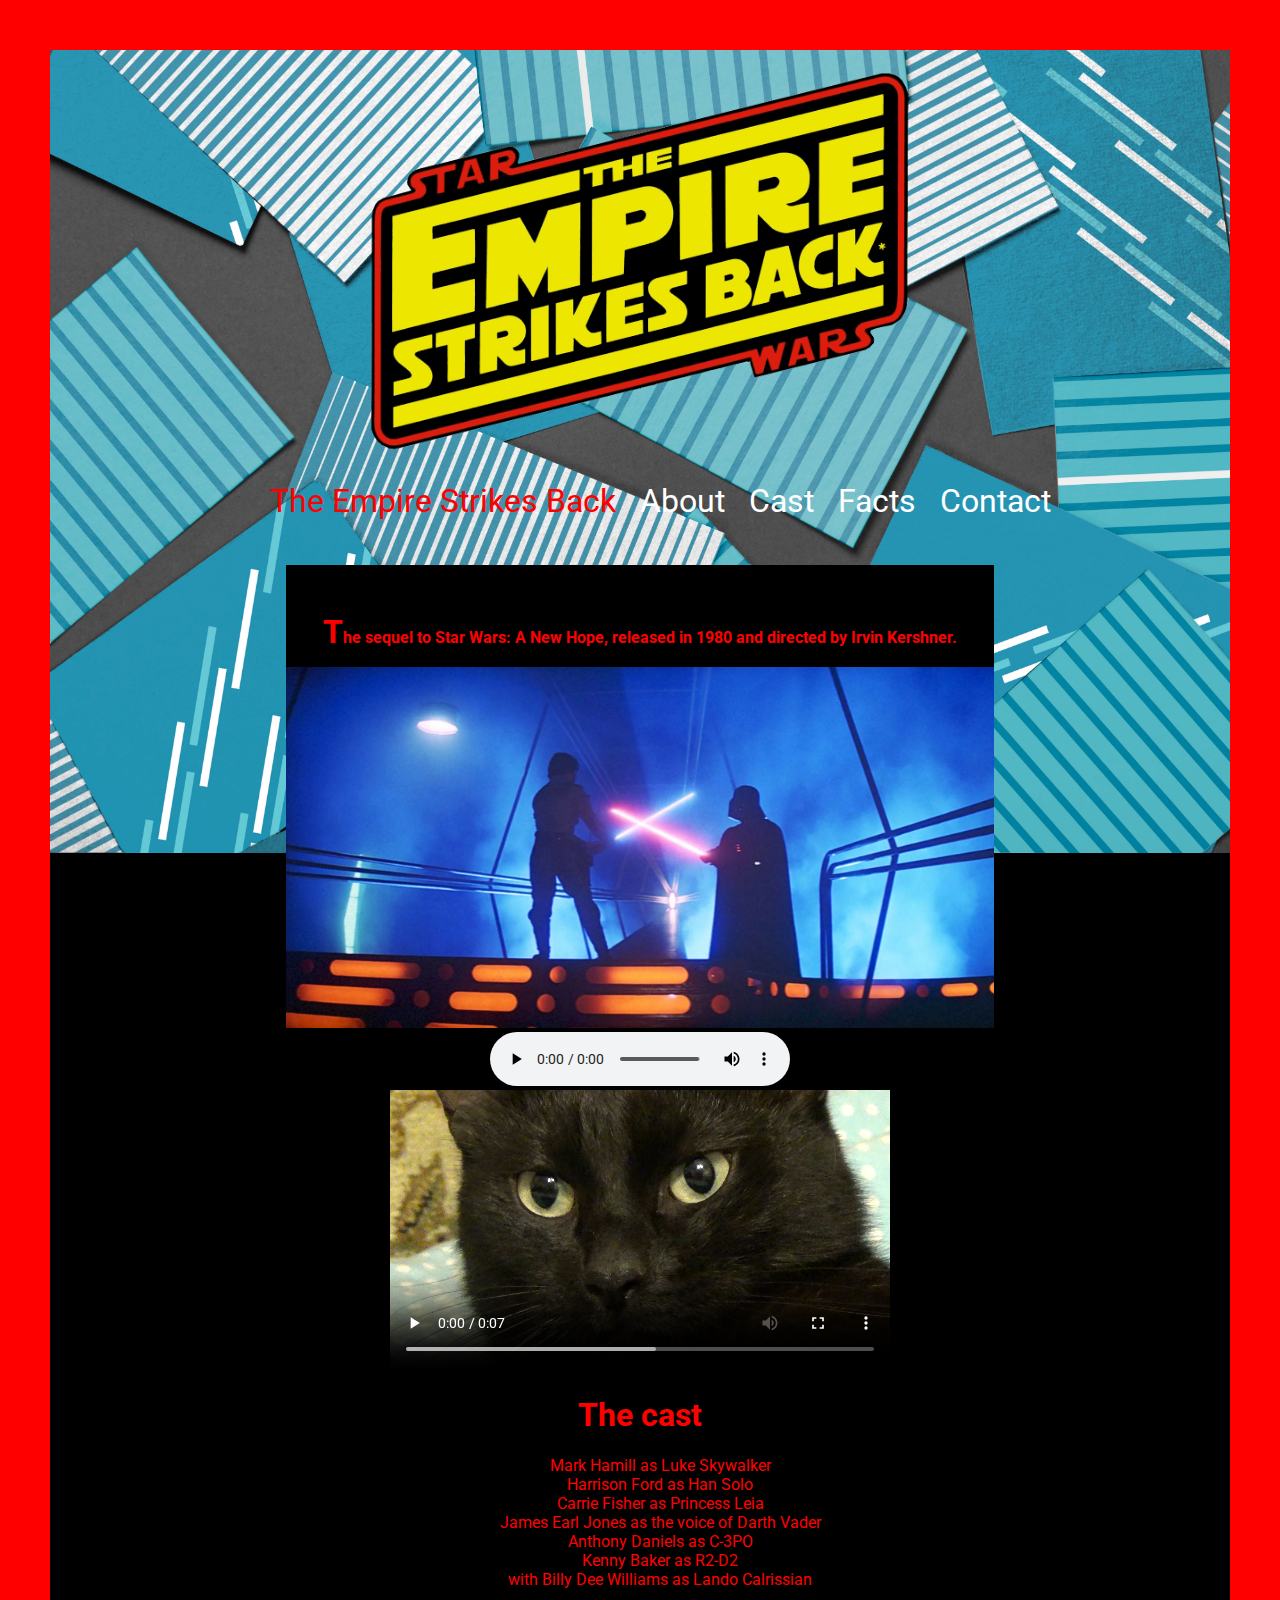
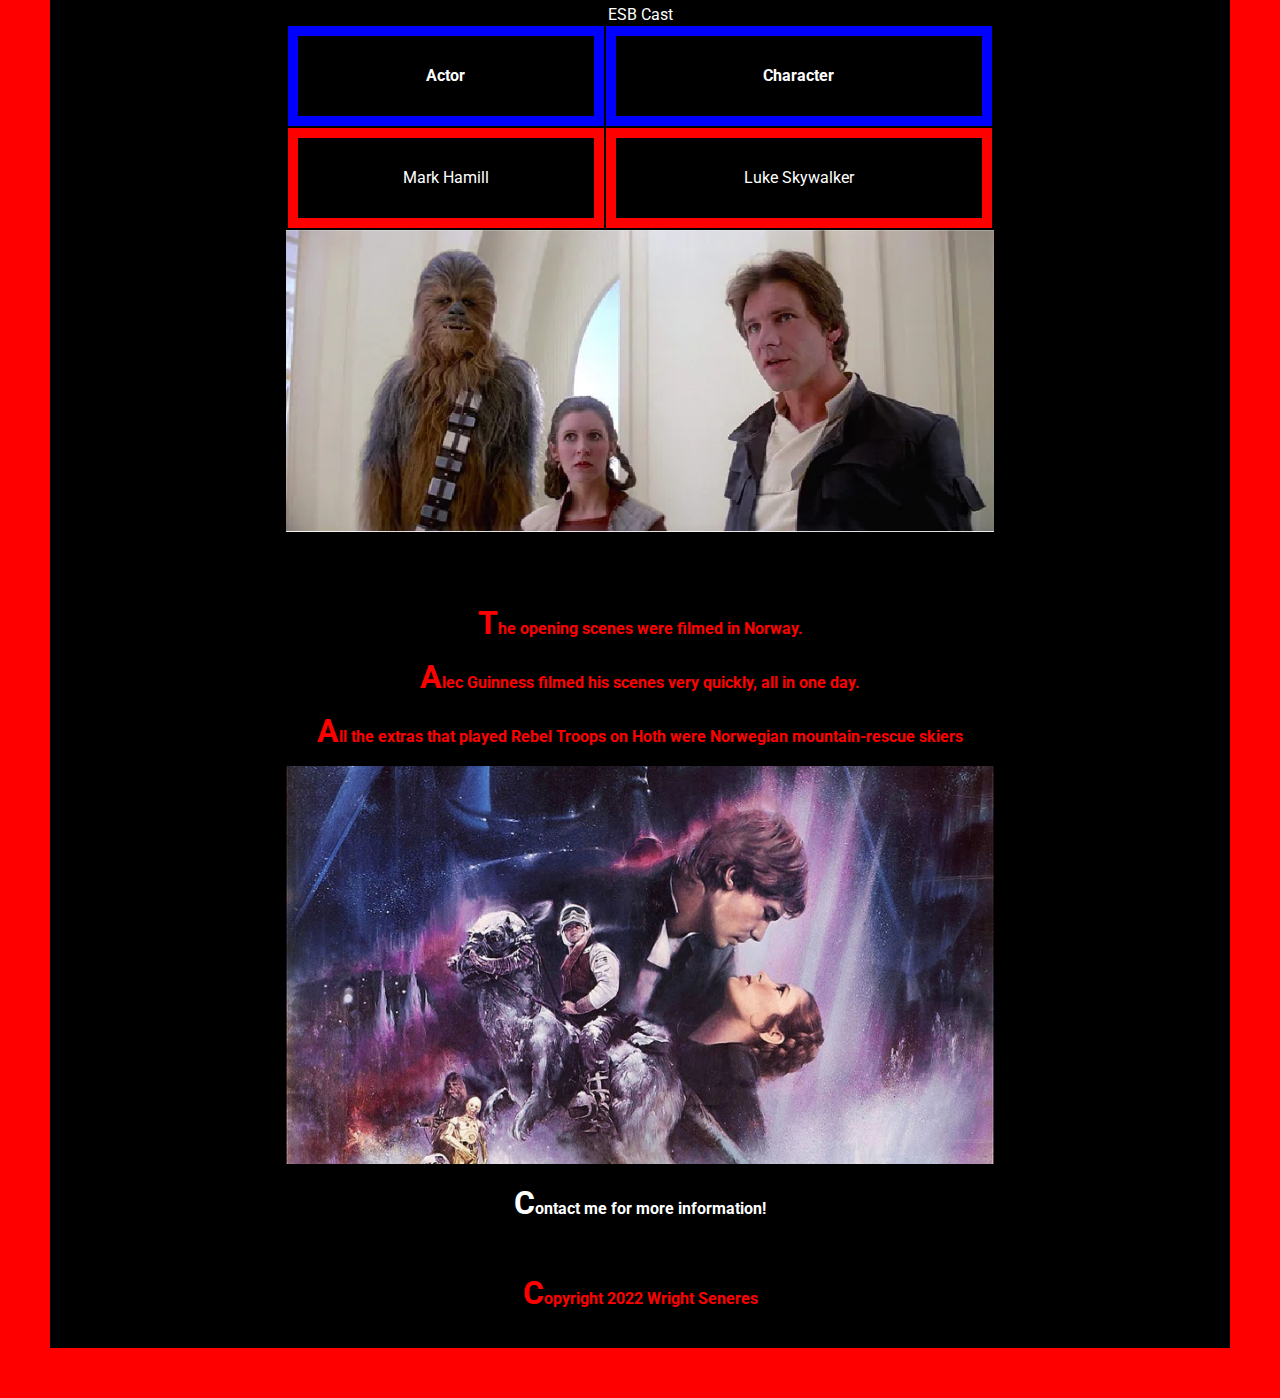
<file: index.html>
<!doctype html>
<html lang="en">
<head>
<meta charset="UTF-8">
<title>Wright Seneres's favorite movie is The Empire Strikes Back</title>
<link href="css/style.css" rel="stylesheet" type="text/css">
<link rel="preconnect" href="https://fonts.googleapis.com">
<link rel="preconnect" href="https://fonts.gstatic.com" crossorigin>
<link href="https://fonts.googleapis.com/css2?family=Roboto:wght@500&display=swap" rel="stylesheet">
</head>
<body>
  <header>

    <img src="img/logo.png" alt="Empire Strikes Back logo" class="logo">

    <nav>
      <ul>
        <li class="example">The Empire Strikes Back </li>
        <li><a href="#about">About</a></li>
        <li><a href="#cast">Cast</a></li>
        <li><a href="#facts">Facts</a></li>
        <li><a href="#contact">Contact</a></li>
      </ul>

    </nav>

</header>
<div class="container group">
  <div>
    <h2 id="about">About</h2>
    <p>The sequel to Star Wars: A New Hope, released in 1980 and directed by Irvin Kershner.</p>
    <img src="img/esb.jpeg" alt="Empire Strikes Back">
 <audio src="media/1up.wav" controls></audio>
   <video src="media/cat.mp4" controls width= "500"></video>

  </div>
  <div class="cast" id="cast">
    <h1>The cast</h1>
    <ul>
      <li>Mark Hamill as Luke Skywalker</li>
      <li>Harrison Ford as Han Solo</li>
      <li>Carrie Fisher as Princess Leia</li>
      <li>James Earl Jones as the voice of Darth Vader</li>
      <li>Anthony Daniels as C-3PO</li>
      <li>Kenny Baker as R2-D2</li>
      <li>with Billy Dee Williams as Lando Calrissian</li>
    </ul>
    <table>
      <caption>ESB Cast</caption>
      <tr>
        <th>Actor</th>
        <th>Character</th>
      </tr>
      <tr>
          <td>Mark Hamill</td>
          <td>Luke Skywalker</td>
        </tr>
      </table>

      <img src="img/cast.jpg" alt="Empire Strikes Back cast">
</div>
<div class="facts" id="facts">
<h2>Facts</h2>
<p>The opening scenes were filmed in Norway.</p>
<p>Alec Guinness filmed his scenes very quickly, all in one day.</p>
<p>All the extras that played Rebel Troops on Hoth were Norwegian mountain-rescue skiers</p>
<img src="img/poster.jpg" alt="Empire Strikes Back poster">
</div>

<div id="contact">
<p><a href="#">Contact me for more information!</a></p>
</div>
</div>

  <footer>
    <p>Copyright 2022 Wright Seneres</p>
  </footer>
</body>
</html>
</file>
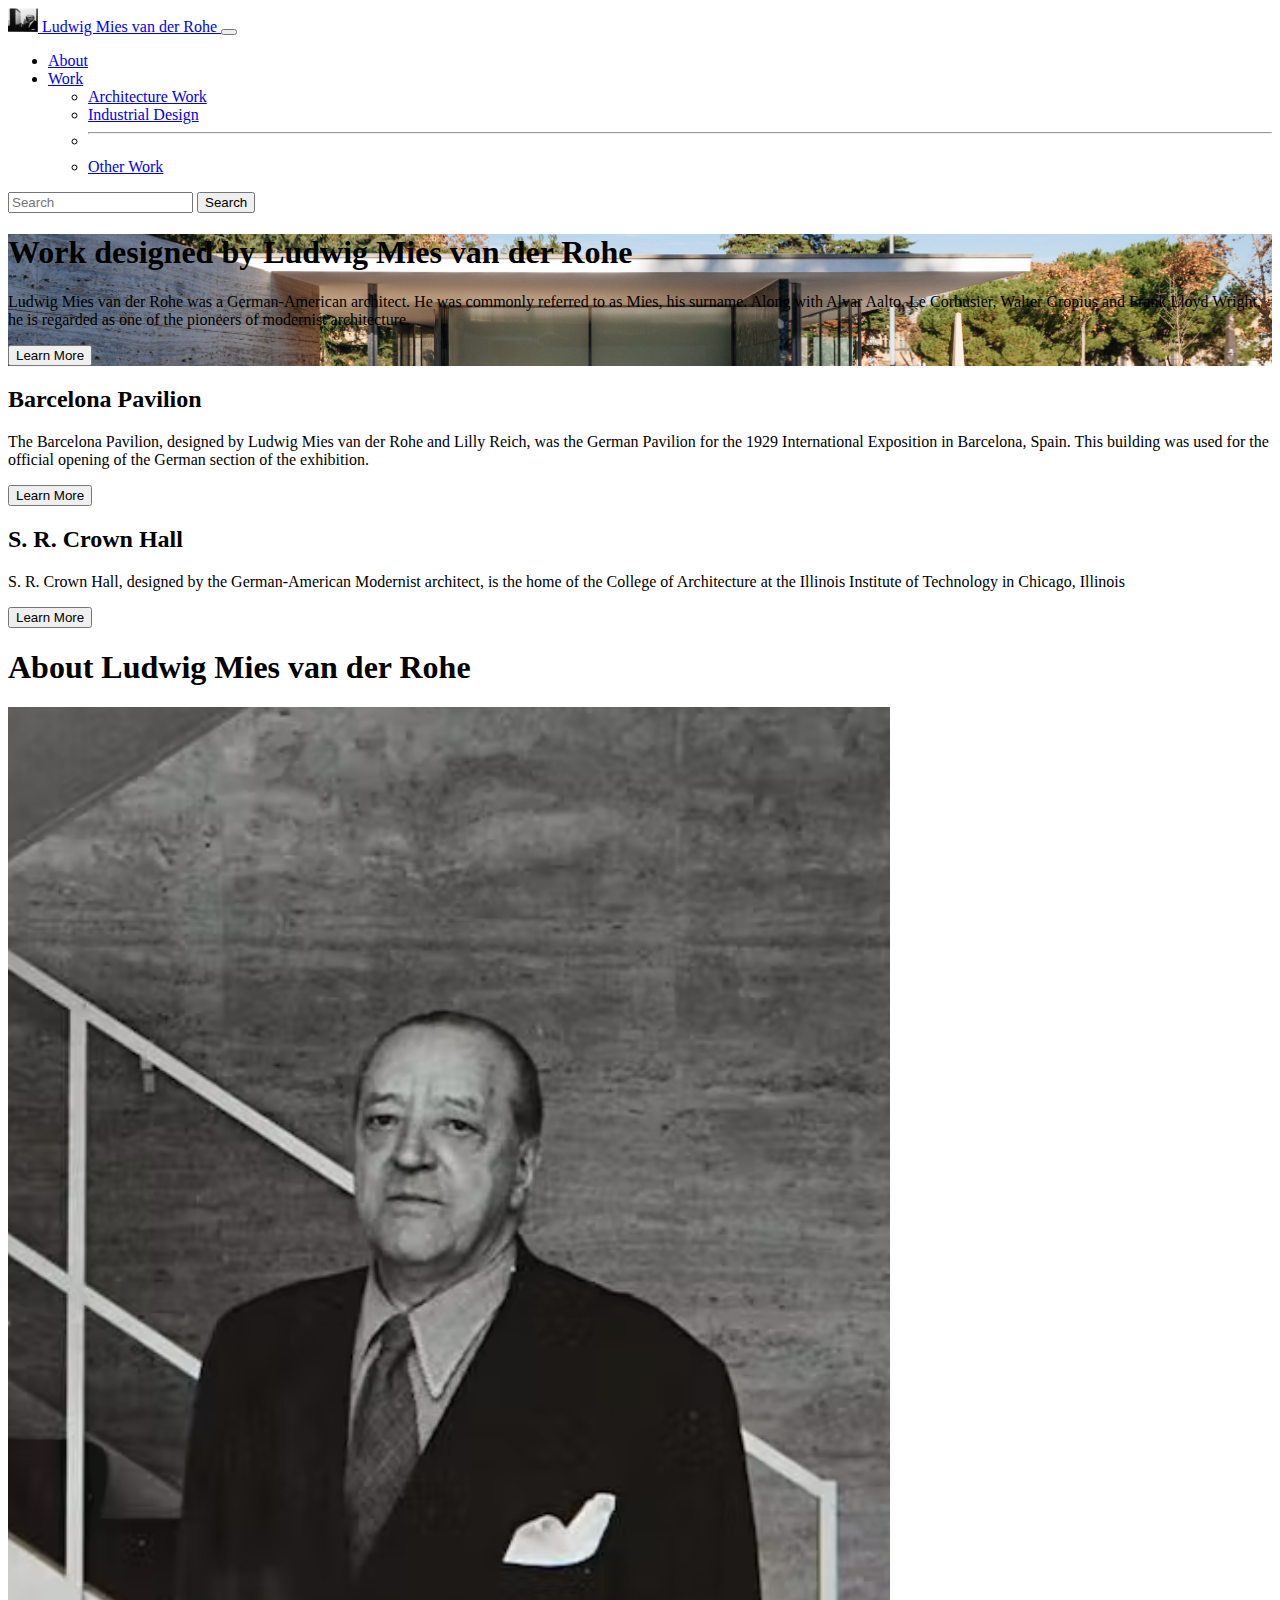
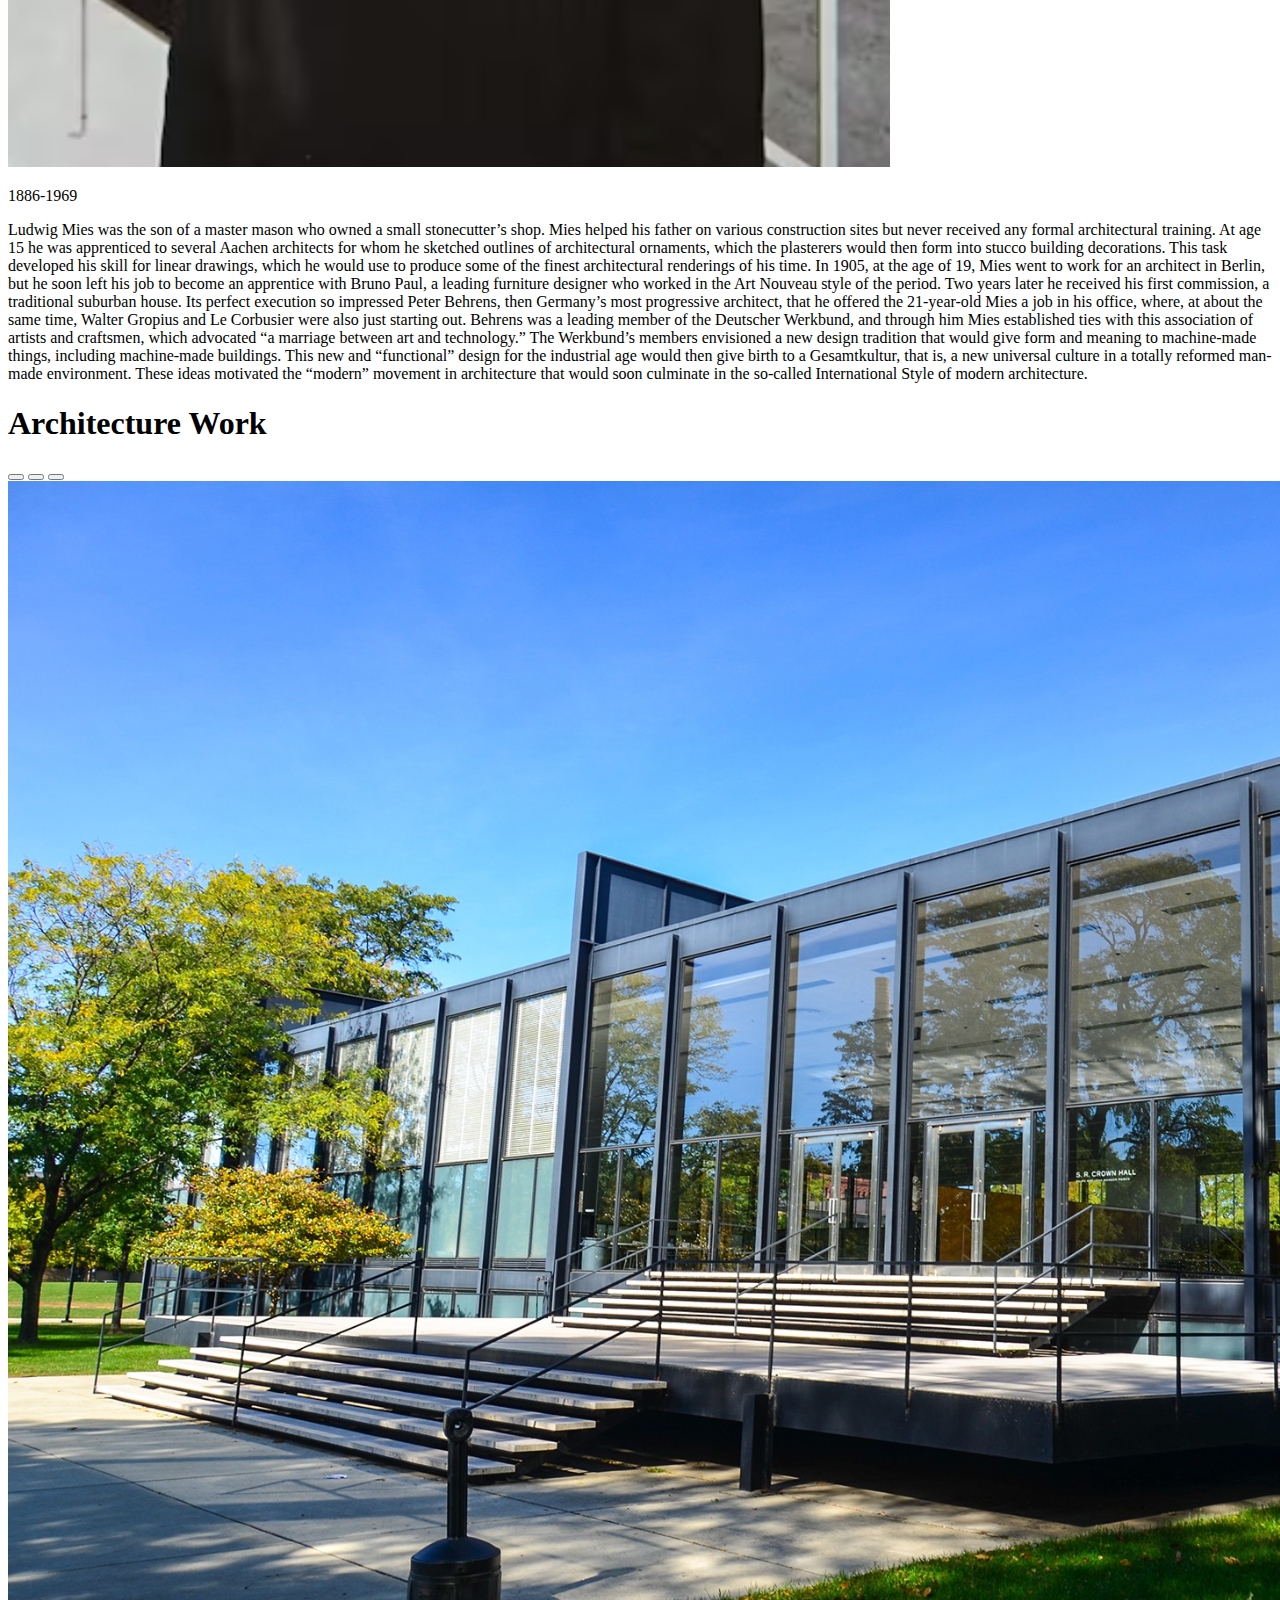
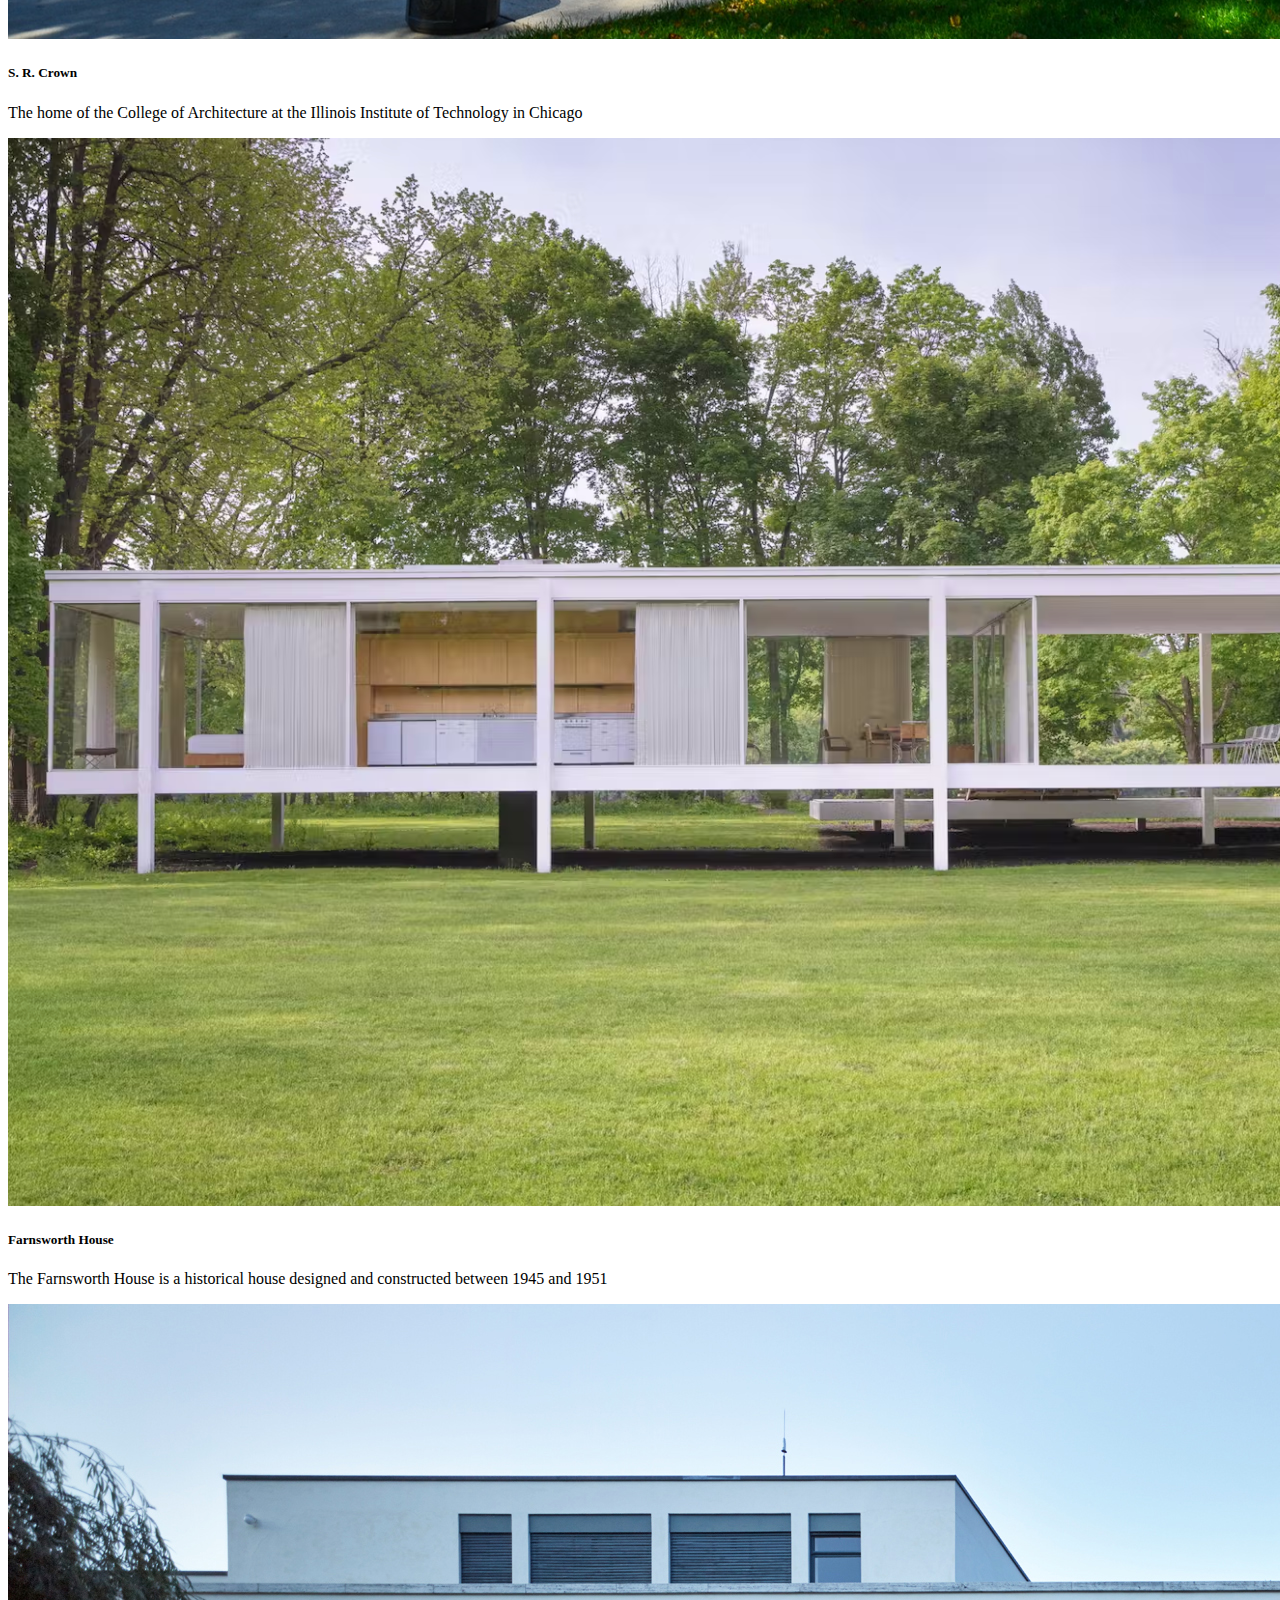
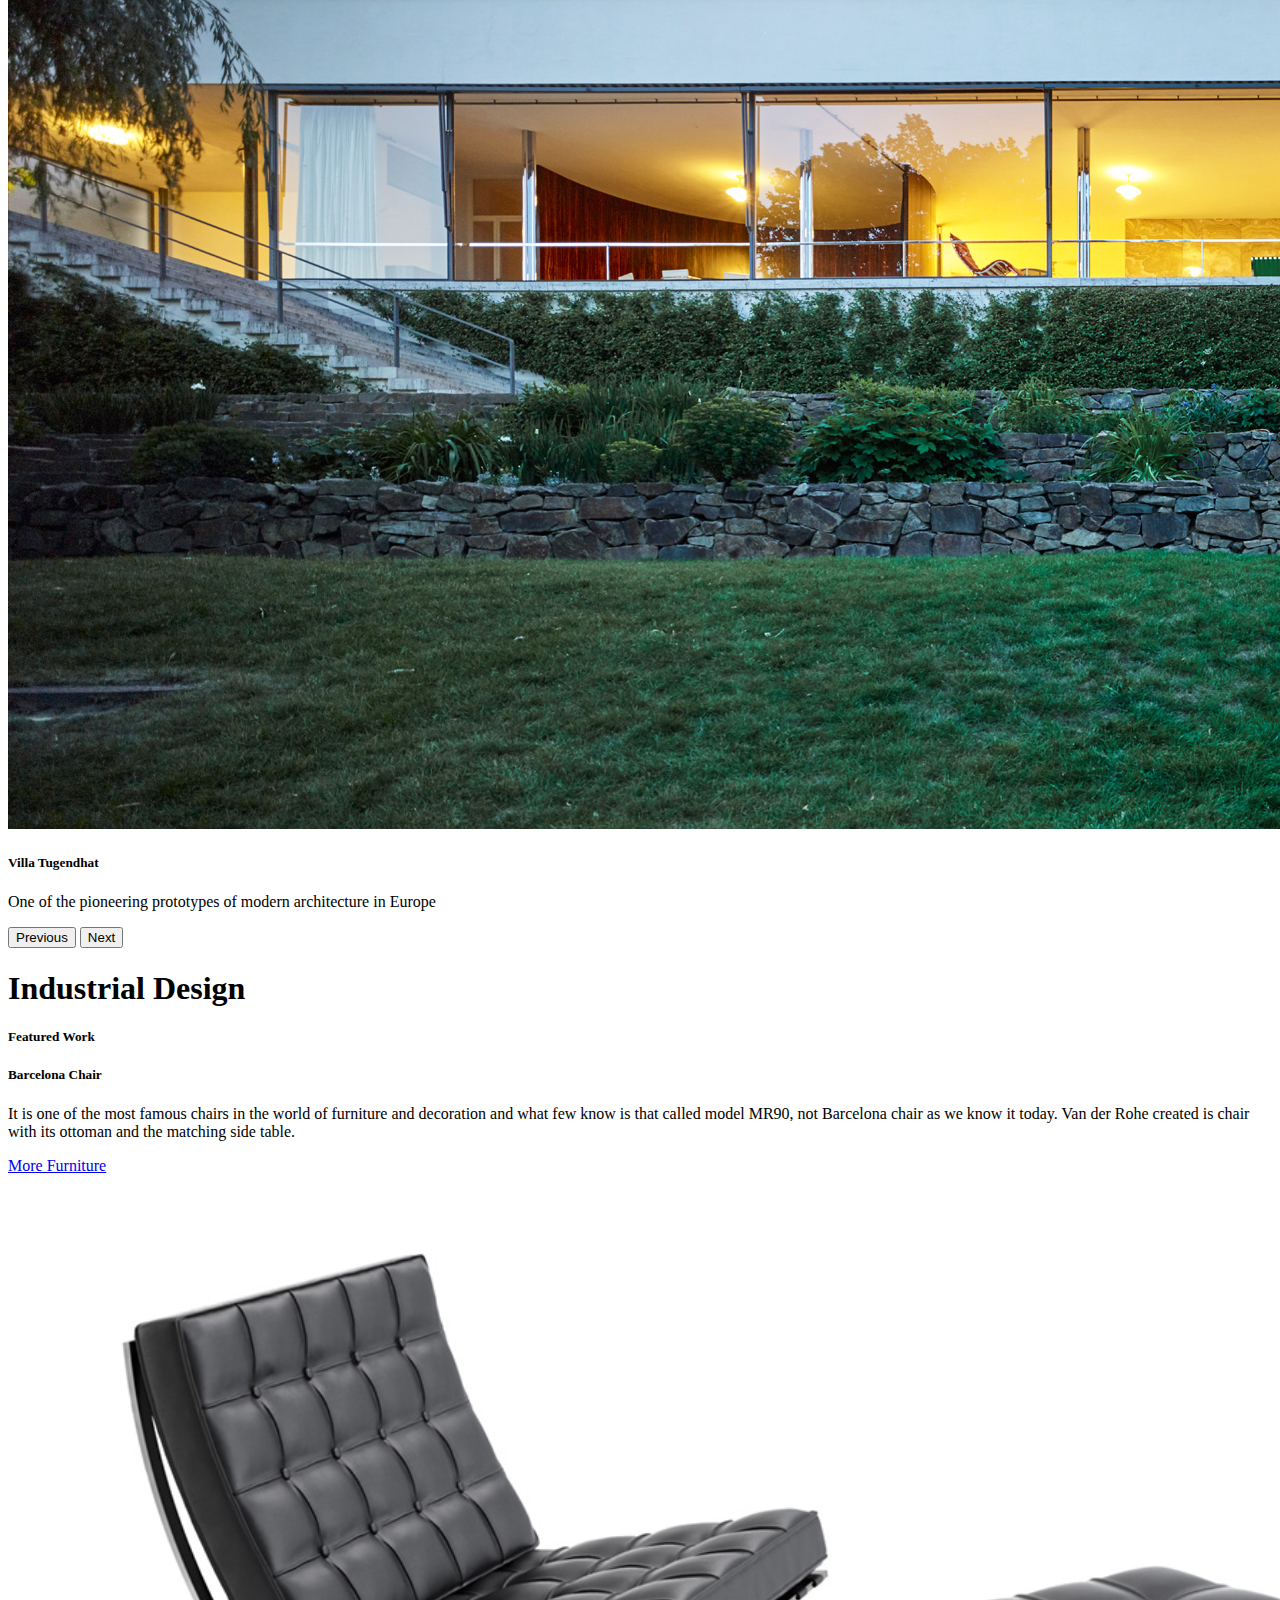
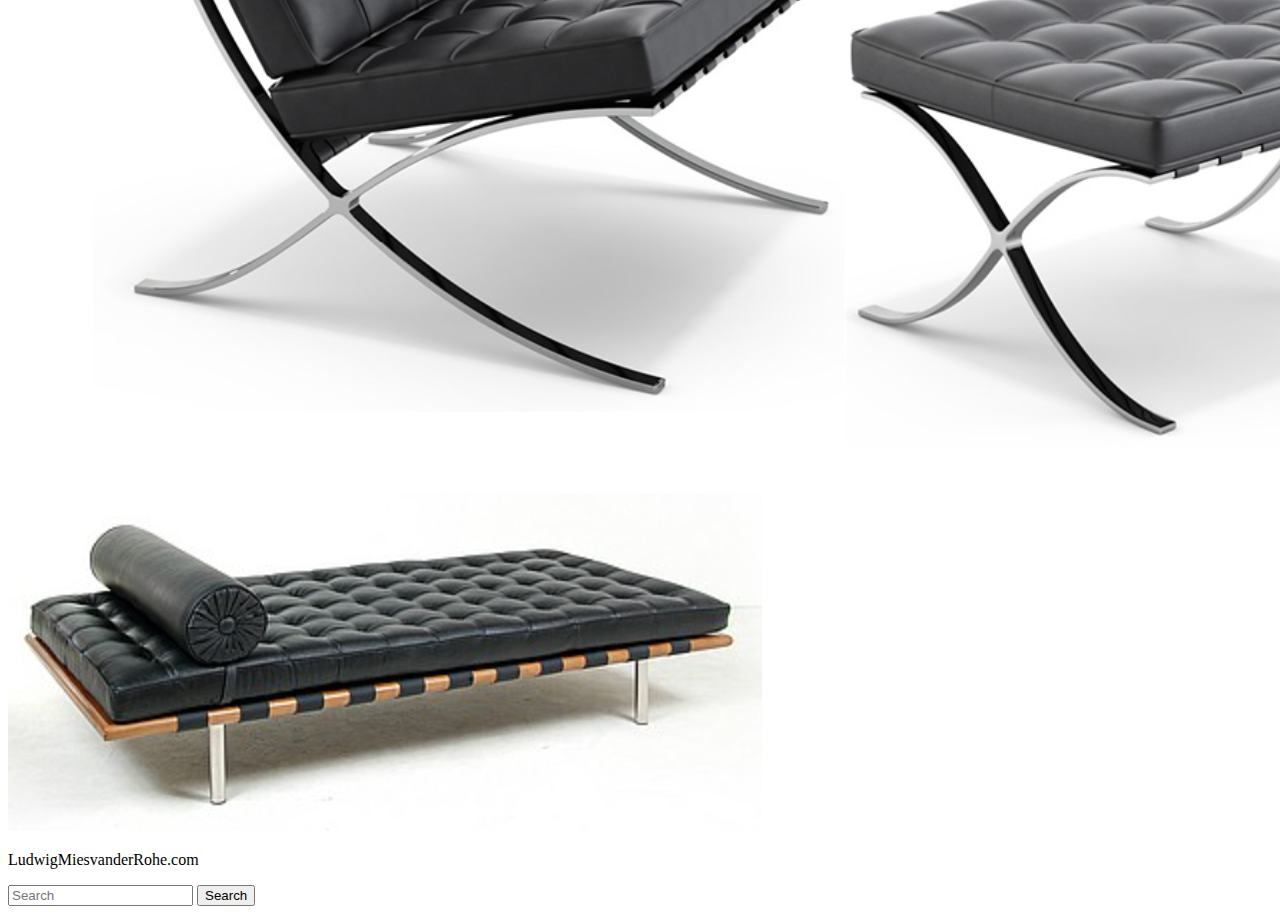
<file: Ludwig/index.html>
<!doctype html>
<html lang="en">
  <head>
    <meta charset="utf-8">
    <meta name="viewport" content="width=device-width, initial-scale=1">
    <title>Bootstrap demo</title>
    <link href="https://cdn.jsdelivr.net/npm/bootstrap@5.2.2/dist/css/bootstrap.min.css" rel="stylesheet" integrity="sha384-Zenh87qX5JnK2Jl0vWa8Ck2rdkQ2Bzep5IDxbcnCeuOxjzrPF/et3URy9Bv1WTRi" crossorigin="anonymous">
   <Link href="css/style.css" type="text/css" rel="stylesheet">
  </head>
  <body>
    <nav class="navbar navbar-expand-lg bg-light">
      <div class="container-fluid">
        <a class="navbar-brand" href="#">
        <img src="img/ludwiglogo.png" alt="Logo" width="30" height="24" class="d-inline-block align-text-top">
        Ludwig Mies van der Rohe
      </a>
        <button class="navbar-toggler" type="button" data-bs-toggle="collapse" data-bs-target="#navbarSupportedContent" aria-controls="navbarSupportedContent" aria-expanded="false" aria-label="Toggle navigation">
          <span class="navbar-toggler-icon"></span>
        </button>
        <div class="collapse navbar-collapse" id="navbarSupportedContent">
          <ul class="navbar-nav me-auto mb-2 mb-lg-0">
            <li class="nav-item">
              <a class="nav-link" href="#about">About</a>
            </li>
            <li class="nav-item dropdown">
              <a class="nav-link dropdown-toggle" href="#" role="button" data-bs-toggle="dropdown" aria-expanded="false">
                Work
              </a>
              <ul class="dropdown-menu">
                <li><a class="dropdown-item" href="#buildings">Architecture Work</a></li>
                <li><a class="dropdown-item" href="#uso">Industrial Design</a></li>
                <li><hr class="dropdown-divider"></li>
                <li><a class="dropdown-item" href="#">Other Work</a></li>
              </ul>
            </li>
          </ul>
          <form class="d-flex" role="search">
            <input class="form-control me-2" type="search" placeholder="Search" aria-label="Search">
            <button class="btn btn-outline-success" type="submit">Search</button>
          </form>
        </div>
      </div>
    </nav>

    <div class="container py-4">

   <div class="p-5 mb-4 bg-light rounded-3 water">
     <div class="container-fluid py-5">
       <h1 class="display-5 fw-bold text-light ">Work designed by Ludwig Mies van der Rohe</h1>
       <p class="col-md-8 fs-4 text-light">Ludwig Mies van der Rohe was a German-American architect. He was commonly referred to as Mies, his surname. Along with Alvar Aalto, Le Corbusier, Walter Gropius and Frank Lloyd Wright, he is regarded as one of the pioneers of modernist architecture.</p>
       <button class="btn btn-primary btn-lg" type="button">Learn More</button>
     </div>
   </div>

   <div class="row align-items-md-stretch bar">
     <div class="col-md-6 -100 p-5">
       <div>
         <h2>Barcelona Pavilion</h2>
         <p>The Barcelona Pavilion, designed by Ludwig Mies van der Rohe and Lilly Reich, was the German Pavilion for the 1929 International Exposition in Barcelona, Spain. This building was used for the official opening of the German section of the exhibition.</p>
         <button class="btn btn-outline-light" type="button">Learn More</button>
       </div>
     </div>
     <div class="col-md-6">
       <div class="h-100 p-5 bg-light border rounded-3">
         <h2>S. R. Crown Hall</h2>
         <p>S. R. Crown Hall, designed by the German-American Modernist architect, is the home of the College of Architecture at the Illinois Institute of Technology in Chicago, Illinois</p>
         <button class="btn btn-outline-secondary" type="button">Learn More</button>
       </div>
     </div>
   </div>
   <div class="container py-5">
     <h1 id="about">About Ludwig Mies van der Rohe</h1>
     <div class="row">
       <div class="col-4">
              <div class="card">
       <img src="img/ludwig portrait.png" class="card-img-top" alt="Frank Lloyd Wright">
       <div class="card-body">
         <p class="card-text">1886-1969</p>
       </div>
     </div>
   </div>
     <div class="col-8">
       <div class="card">
  <div class="card-body">
    Ludwig Mies was the son of a master mason who owned a small stonecutter’s shop. Mies helped his father on various construction sites but never received any formal architectural training. At age 15 he was apprenticed to several Aachen architects for whom he sketched outlines of architectural ornaments, which the plasterers would then form into stucco building decorations. This task developed his skill for linear drawings, which he would use to produce some of the finest architectural renderings of his time.

    In 1905, at the age of 19, Mies went to work for an architect in Berlin, but he soon left his job to become an apprentice with Bruno Paul, a leading furniture designer who worked in the Art Nouveau style of the period. Two years later he received his first commission, a traditional suburban house. Its perfect execution so impressed Peter Behrens, then Germany’s most progressive architect, that he offered the 21-year-old Mies a job in his office, where, at about the same time, Walter Gropius and Le Corbusier were also just starting out.

    Behrens was a leading member of the Deutscher Werkbund, and through him Mies established ties with this association of artists and craftsmen, which advocated “a marriage between art and technology.” The Werkbund’s members envisioned a new design tradition that would give form and meaning to machine-made things, including machine-made buildings. This new and “functional” design for the industrial age would then give birth to a Gesamtkultur, that is, a new universal culture in a totally reformed man-made environment. These ideas motivated the “modern” movement in architecture that would soon culminate in the so-called International Style of modern architecture.
  </div>
</div>
   </div>
 </div>
</div>

<div class="container py-4">
  <h1 id="buildings">Architecture Work</h1>
  <div id="carouselExampleCaptions" class="carousel slide" data-bs-ride="false">
  <div class="carousel-indicators">
    <button type="button" data-bs-target="#carouselExampleCaptions" data-bs-slide-to="0" class="active" aria-current="true" aria-label="Slide 1"></button>
    <button type="button" data-bs-target="#carouselExampleCaptions" data-bs-slide-to="1" aria-label="Slide 2"></button>
    <button type="button" data-bs-target="#carouselExampleCaptions" data-bs-slide-to="2" aria-label="Slide 3"></button>
  </div>
  <div class="carousel-inner">
    <div class="carousel-item active">
      <img src="img/sr crown.png" class="d-block w-100" alt="...">
      <div class="carousel-caption d-none d-md-block">
        <h5>S. R. Crown</h5>
        <p>The home of the College of Architecture at the Illinois Institute of Technology in Chicago</p>
      </div>
    </div>
    <div class="carousel-item">
      <img src="img/farnsworth.png" class="d-block w-100" alt="...">
      <div class="carousel-caption d-none d-md-block">
        <h5>Farnsworth House</h5>
        <p>The Farnsworth House is a historical house designed and constructed between 1945 and 1951</p>
      </div>
    </div>
    <div class="carousel-item">
      <img src="img/villat.jpeg" class="d-block w-100" alt="...">
      <div class="carousel-caption d-none d-md-block">
        <h5>Villa Tugendhat</h5>
        <p>One of the pioneering prototypes of modern architecture in Europe</p>
      </div>
    </div>
  </div>
  <button class="carousel-control-prev" type="button" data-bs-target="#carouselExampleCaptions" data-bs-slide="prev">
    <span class="carousel-control-prev-icon" aria-hidden="true"></span>
    <span class="visually-hidden">Previous</span>
  </button>
  <button class="carousel-control-next" type="button" data-bs-target="#carouselExampleCaptions" data-bs-slide="next">
    <span class="carousel-control-next-icon" aria-hidden="true"></span>
    <span class="visually-hidden">Next</span>
  </button>
</div>
</div>

<div class="container">
  <h1 id="uso">Industrial Design</h1>
  <div class="card text-center">
    <h5 class="card-header">Featured Work</h5>
    <div class="card-body">
      <h5 class="card-title">Barcelona Chair</h5>
      <p class="card-text">It is one of the most famous chairs in the world of furniture and decoration and what few know is that called model MR90, not Barcelona chair as we know it today. Van der Rohe created is chair with its ottoman and the matching side table.</p>
      <a href="#" class="btn btn-primary">More Furniture</a>
    </div>
  </div>
</div>

<img src="img/chair.png" class="img-fluid" alt="Responsive image">

<img src="img/chair2.png" class="img-fluid" alt="Responsive image">

</div>
<div class="py-4 px-4 bg-dark">

<div class="row">

<div class="col-6">
  <p class="text-light text-center">LudwigMiesvanderRohe.com</p>
</div>
<div class="col-6">
<form class="d-flex" role="search">
  <input class="form-control me-2" type="search" placeholder="Search" aria-label="Search">
  <button class="btn btn-outline-success" type="submit">Search</button>
</form>

</div>

</div>
</div>

    <script src="https://cdn.jsdelivr.net/npm/bootstrap@5.2.2/dist/js/bootstrap.bundle.min.js" integrity="sha384-OERcA2EqjJCMA+/3y+gxIOqMEjwtxJY7qPCqsdltbNJuaOe923+mo//f6V8Qbsw3" crossorigin="anonymous"></script>
  </body>
</html>
</file>
<file: css/style.css>
body {
  margin: 0 0;
  background-color: black;
  text-align: center;
  font-family: 'Roboto', sans-serif;

  background-image: url("../img/businessmockup2.jpg");
  border: 50px red solid;
  background-repeat: no-repeat;
  background-size: contain;
  background-origin: content-box;
}
table{
  color:white;
  width: 100%;
}

th{
  border: 10px blue solid;
}

tr{
  height: 100px;
}
td{
  border: 10px red solid;
}

img {
  max-width: 100%;
}
li.example {
  font-size: 2em;
  color: red;
}

img.logo {

  width: 50%;
  height: auto;
}

header {
  /* background-color: darkblue; */
  padding: 10px;
  text-align: center;
}

.cast > ul > li {
  color: red;
  list-style-type: none;

}
h1,p {
  color: red;
}

nav > ul > li {
  display: inline-block;
  padding-left: 10px;
  padding-right: 10px;
}

nav > ul > li > a, h1 {
  font-size: 2em;
}

a:link {
  color: white;
}

a:visited {
  color: lightgray;
}

a:hover {
  color: black;
  background-color: red;
}

.container {
  width: 60%;
  margin: 0 auto;
  background-color: black;
}

footer {
  text-align: center;
  margin: 0 auto;
  padding: 20px;
  background-color: black;
}

p:first-letter {
  font-size: 2em;
}

p:first-line {
  font-weight: bold;
  color: red;
}

.about {
  /* position: absolute;
  z-index: -100;
  left: 50px; */
  float: left;
  width: 500px;
  height: 500px;
  border: 2px red solid;
  padding: 50px;
  margin: 25px;
  box-shadow: 5px 10px black;
  background-color: rgba(255,0,0,0.5);
  box-sizing: border-box;
  /* visibility: hidden; */
  display: none;
}

.group:after {
  content: "";
  display: table;
  clear: both;
}

a {
  text-decoration: none;
}
</file>
<file: Ludwig/css/style.css>
.water {
  background-image: url("../img/barcelona2.png");
  background-size: cover;
  background-repeat: no-repeat;
  background-position: right;

}

.build {
color: blue;

}
</file>
